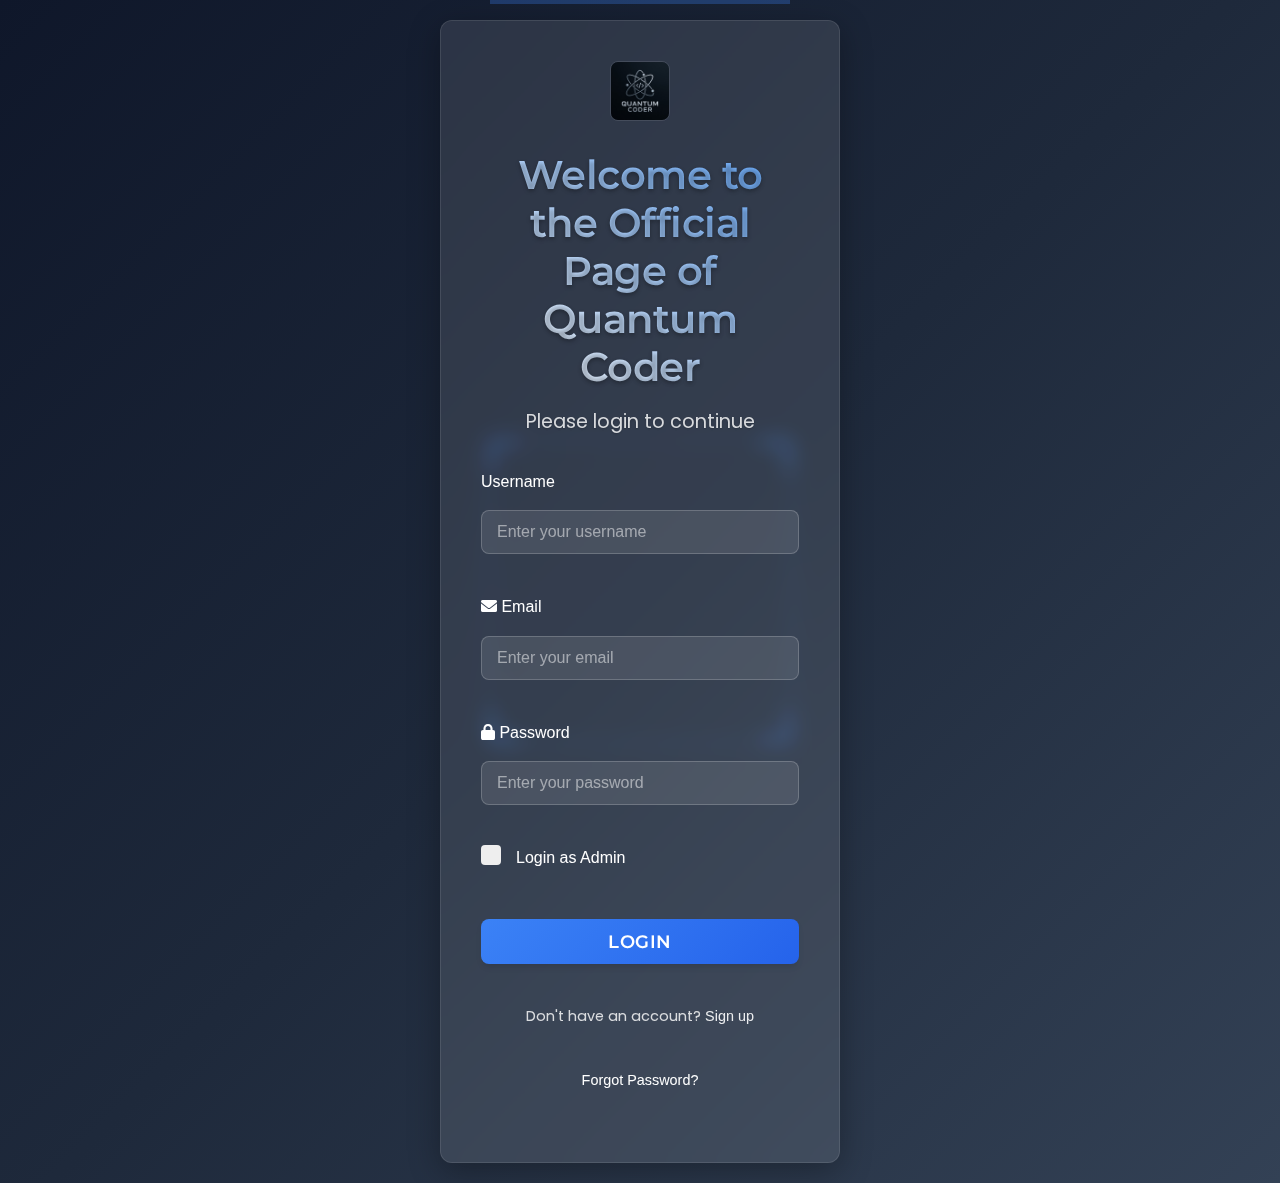
<file: admin.html>
<!DOCTYPE html>
<html lang="en">
<head>
    <meta charset="UTF-8">
    <meta name="viewport" content="width=device-width, initial-scale=1.0">
    <title>Admin Panel - Quantum Coder</title>
    <link rel="stylesheet" href="styles.css">
    <link rel="stylesheet" href="admin.css">
    <link rel="stylesheet" href="https://cdnjs.cloudflare.com/ajax/libs/font-awesome/6.0.0/css/all.min.css">
</head>
<body>
    <div class="admin-container">
        <!-- Floating Elements for 3D Background -->
        <div class="floating-element"></div>
        <div class="floating-element"></div>
        <div class="floating-element"></div>
        
        <div class="admin-sidebar">
            <div class="admin-header">
                <img src="bggg.jpg" alt="Logo" class="admin-logo">
                <h2>Quantum Coder</h2>
                <p>Admin Panel</p>
            </div>
            <nav class="admin-nav">
                <ul>
                    <li class="active"><a href="#dashboard"><i class="fas fa-tachometer-alt"></i> Dashboard</a></li>
                    <li><a href="#users"><i class="fas fa-users"></i> Users</a></li>
                    <li><a href="#settings"><i class="fas fa-cog"></i> Settings</a></li>
                </ul>
            </nav>
        </div>
        
        <div class="admin-main">
            <div class="admin-topbar">
                <div class="admin-search">
                    <input type="text" placeholder="Search...">
                    <i class="fas fa-search"></i>
                </div>
                <div class="admin-user">
                    <span id="admin-username">Loading...</span>
                    <button id="logout-btn">Logout</button>
                </div>
            </div>
            
            <div class="admin-content">
                <div class="dashboard-section">
                    <h2>User Login Activity</h2>
                    <div class="login-stats">
                        <div class="stat-card">
                            <i class="fas fa-users"></i>
                            <h3>Total Users</h3>
                            <p id="total-users">0</p>
                        </div>
                        <div class="stat-card">
                            <i class="fas fa-clock"></i>
                            <h3>Last Login</h3>
                            <p id="last-login">Never</p>
                        </div>
                    </div>
                    
                    <div class="login-table-container">
                        <table class="login-table">
                            <thead>
                                <tr>
                                    <th>Email</th>
                                    <th>Last Login Time</th>
                                    <th>Status</th>
                                    <th>Actions</th>
                                </tr>
                            </thead>
                            <tbody id="login-table-body">
                                <!-- Login data will be populated here -->
                            </tbody>
                        </table>
                    </div>
                </div>

                <div id="settings" class="settings-section" style="display: none;">
                    <h2>Website Development Settings</h2>
                    
                    <div class="settings-grid">
                        <!-- Theme Settings -->
                        <div class="settings-card">
                            <h3><i class="fas fa-palette"></i> Theme Settings</h3>
                            <div class="settings-group">
                                <label>Primary Color</label>
                                <input type="color" id="primary-color" value="#00ffff">
                            </div>
                            <div class="settings-group">
                                <label>Background Color</label>
                                <input type="color" id="bg-color" value="#1a1a1a">
                            </div>
                            <div class="settings-group">
                                <label>Text Color</label>
                                <input type="color" id="text-color" value="#ffffff">
                            </div>
                            <button class="save-btn" onclick="saveThemeSettings()">Save Theme</button>
                        </div>

                        <!-- Website Content -->
                        <div class="settings-card">
                            <h3><i class="fas fa-file-alt"></i> Website Content</h3>
                            <div class="settings-group">
                                <label>Website Title</label>
                                <input type="text" id="website-title" placeholder="Enter website title">
                            </div>
                            <div class="settings-group">
                                <label>Welcome Message</label>
                                <textarea id="welcome-message" placeholder="Enter welcome message"></textarea>
                            </div>
                            <div class="settings-group">
                                <label>Footer Text</label>
                                <input type="text" id="footer-text" placeholder="Enter footer text">
                            </div>
                            <button class="save-btn" onclick="saveContentSettings()">Save Content</button>
                        </div>

                        <!-- Development Tools -->
                        <div class="settings-card">
                            <h3><i class="fas fa-tools"></i> Development Tools</h3>
                            <div class="settings-group">
                                <label>Enable Developer Mode</label>
                                <label class="switch">
                                    <input type="checkbox" id="dev-mode">
                                    <span class="slider"></span>
                                </label>
                            </div>
                            <div class="settings-group">
                                <label>Clear Cache</label>
                                <button class="action-btn" onclick="clearCache()">Clear Now</button>
                            </div>
                            <div class="settings-group">
                                <label>Backup Data</label>
                                <button class="action-btn" onclick="backupData()">Create Backup</button>
                            </div>
                        </div>

                        <!-- Security Settings -->
                        <div class="settings-card">
                            <h3><i class="fas fa-shield-alt"></i> Security Settings</h3>
                            <div class="settings-group">
                                <label>Change Admin Password</label>
                                <input type="password" id="new-password" placeholder="New password">
                                <input type="password" id="confirm-password" placeholder="Confirm password">
                                <button class="save-btn" onclick="changeAdminPassword()">Update Password</button>
                            </div>
                            <div class="settings-group">
                                <label>Session Timeout (minutes)</label>
                                <input type="number" id="session-timeout" min="5" max="120" value="30">
                            </div>
                        </div>
                    </div>
                </div>
            </div>
        </div>
    </div>

    <script src="admin.js"></script>
</body>
</html>
</file>
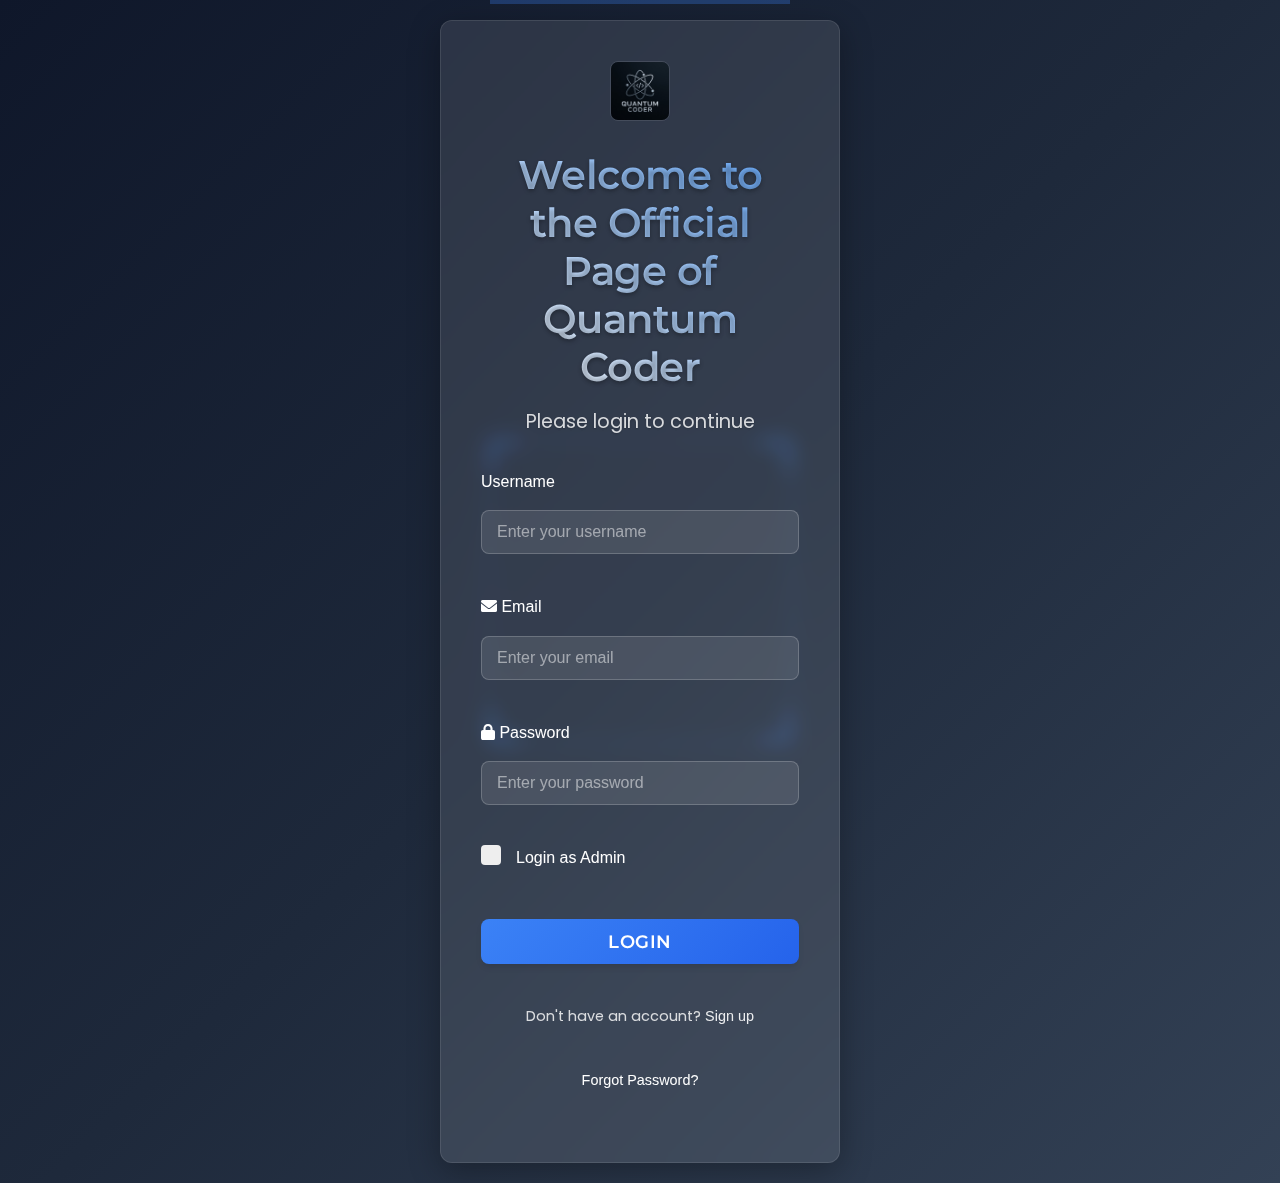
<file: login.html>
<!DOCTYPE html>
<html lang="en">
<head>
    <meta charset="UTF-8">
    <meta name="viewport" content="width=device-width, initial-scale=1.0">
    <title>Login</title>
    <link rel="stylesheet" href="styles.css">
    <link rel="stylesheet" href="login.css">
    <link rel="stylesheet" href="https://cdnjs.cloudflare.com/ajax/libs/font-awesome/6.0.0/css/all.min.css">
</head>
<body>
    <div class="login-container">   
        <div class="background-grid"></div>
        <div class="background-dots"></div>
        <div class="background-circles">
            <div class="circle"></div>
            <div class="circle"></div>
            <div class="circle"></div>
        </div>
        
        <div class="scanner-corners">
            <div class="corner top-left"></div>
            <div class="corner top-right"></div>
            <div class="corner bottom-left"></div>
            <div class="corner bottom-right"></div>
        </div>
        
        <div class="login-box">
            <div class="login-header">
                <div class="logo">
                    <img src="bggg.jpg" alt="Logo">
                </div>
                <h1>Welcome to the Official Page of Quantum Coder</h1>
                <p>Please login to continue</p>
            </div>
            
            <form id="login-form" class="login-form">
                <div class="form-group">
                    <label for="username">Username</label>
                    <input type="text" id="username" name="username" required placeholder="Enter your username">
                </div>
                
                <div class="form-group">
                    <label for="email"><i class="fas fa-envelope"></i> Email</label>
                    <input type="email" id="email" name="email" required placeholder="Enter your email">
                </div>
                
                <div class="form-group">
                    <label for="password"><i class="fas fa-lock"></i> Password</label>
                    <input type="password" id="password" name="password" required placeholder="Enter your password">
                </div>

                <div class="form-group">
                    <label class="checkbox-container">
                        <input type="checkbox" id="admin-login" name="admin-login">
                        <span class="checkmark"></span>
                        Login as Admin
                    </label>
                </div>
                
                <button type="submit" class="login-btn">Login</button>
                
                <div class="login-footer">
                    <p>Don't have an account? <a href="#" id="signup-link">Sign up</a></p>
                    <a href="#" class="forgot-password" id="forgot-password">Forgot Password?</a>
                </div>
            </form>
        </div>
    </div>

    <!-- Admin Verification Modal -->
    <div id="admin-verification-modal" class="modal">
        <div class="modal-content">
            <span class="close-modal">&times;</span>
            <h2>Admin Verification</h2>
            <p class="modal-description">Please provide additional information to verify your admin access.</p>
            <form id="admin-verification-form">
                <div class="form-group">
                    <label for="admin-secret">Admin Secret Key</label>
                    <input type="password" id="admin-secret" required placeholder="Enter admin secret key">
                </div>
                <div class="form-group">
                    <label for="admin-pin">Admin PIN</label>
                    <input type="password" id="admin-pin" required placeholder="Enter admin PIN" maxlength="4">
                </div>
                <div class="form-group">
                    <label for="admin-code">Verification Code</label>
                    <input type="text" id="admin-code" required placeholder="Enter verification code">
                </div>
                <button type="submit" class="login-btn">Verify Admin Access</button>
            </form>
        </div>
    </div>

    <!-- Sign Up Modal -->
    <div id="signup-modal" class="modal">
        <div class="modal-content">
            <span class="close-modal">&times;</span>
            <h2>Create Account</h2>
            <form id="signup-form">
                <div class="form-group">
                    <label for="signup-email">Email</label>
                    <input type="email" id="signup-email" required placeholder="Enter your email">
                </div>
                <div class="form-group">
                    <label for="signup-password">Password</label>
                    <input type="password" id="signup-password" required placeholder="Create a password">
                </div>
                <div class="form-group">
                    <label for="confirm-password">Confirm Password</label>
                    <input type="password" id="confirm-password" required placeholder="Confirm your password">
                </div>
                <button type="submit" class="login-btn">Sign Up</button>
            </form>
        </div>
    </div>

    <!-- Forgot Password Modal -->
    <div id="forgot-password-modal" class="modal">
        <div class="modal-content">
            <span class="close-modal">&times;</span>
            <h2>Reset Password</h2>
            <p class="modal-description">Enter your registered email address. We'll send you a link to reset your password.</p>
            <form id="reset-password-form">
                <div class="form-group">
                    <label for="reset-email">Email</label>
                    <input type="email" id="reset-email" required placeholder="Enter your registered email">
                </div>
                <button type="submit" class="login-btn">Send Reset Link</button>
            </form>
        </div>
    </div>

    <script src="login.js"></script>
</body>
</html>
</file>
<file: styles.css>
/* Import Google Fonts */
@import url('https://fonts.googleapis.com/css2?family=Poppins:wght@300;400;500;600;700&family=Montserrat:wght@400;500;600;700&display=swap');

:root {
    --primary-color: #3b82f6;
    --secondary-color: #2563eb;
    --background-color: #f1f5f9;
    --text-color: #1e293b;
    --header-bg: #ffffff;
    --scanner-color: #3b82f6;
    --card-bg: rgba(255, 255, 255, 0.9);
    --card-shadow: 0 4px 6px -1px rgba(0, 0, 0, 0.1), 0 2px 4px -1px rgba(0, 0, 0, 0.06);
    --hover-shadow: 0 10px 15px -3px rgba(0, 0, 0, 0.1), 0 4px 6px -2px rgba(0, 0, 0, 0.05);
    --primary-font: 'Poppins', sans-serif;
    --secondary-font: 'Montserrat', sans-serif;
}

[data-theme="dark"] {
    --primary-color: #60a5fa;
    --secondary-color: #3b82f6;
    --background-color: #0f172a;
    --text-color: #f8fafc;
    --header-bg: #1e293b;
    --scanner-color: #60a5fa;
    --card-bg: rgba(30, 41, 59, 0.9);
    --card-shadow: 0 4px 6px -1px rgba(0, 0, 0, 0.2), 0 2px 4px -1px rgba(0, 0, 0, 0.1);
    --hover-shadow: 0 10px 15px -3px rgba(0, 0, 0, 0.3), 0 4px 6px -2px rgba(0, 0, 0, 0.2);
    text-shadow: 0 2px 4px rgba(0, 0, 0, 0.2);
}

* {
    margin: 0;
    padding: 0;
    box-sizing: border-box;
    font-family: -apple-system, BlinkMacSystemFont, 'Segoe UI', Roboto, Oxygen, Ubuntu, Cantarell, 'Open Sans', 'Helvetica Neue', sans-serif;
}

body {
    font-family: var(--primary-font);
    margin: 0;
    padding: 0;
    background-color: var(--background-color);
    color: var(--text-color);
    line-height: 1.6;
    transition: background-color 0.3s, color 0.3s;
    -webkit-font-smoothing: antialiased;
    -moz-osx-font-smoothing: grayscale;
}

/* Header Styles */
header {
    background-color: var(--header-bg);
    box-shadow: var(--card-shadow);
    padding: 5px 0;
    position: sticky;
    top: 0;
    z-index: 1000;
    backdrop-filter: blur(10px);
    margin-bottom: 50px;
}

.header-container {
    max-width: 1200px;
    margin: 0 auto;
    padding: 0 20px;
    display: flex;
    justify-content: space-between;
    align-items: center;
}

.logo {
    display: flex;
    align-items: center;
    gap: 8px;
}

.logo img {
    width: 35px;
    height: 35px;
    object-fit: contain;
    border-radius: 8px;
    border: 1px solid rgba(255, 255, 255, 0.1);
}

.logo a {
    font-size: 1.3rem;
    font-weight: 600;
    color: var(--text-color);
    text-decoration: none;
}

nav ul {
    display: flex;
    list-style: none;
    gap: 15px;
    align-items: center;
    margin: 0;
    padding: 0;
    justify-content: flex-end;
}

nav a {
    color: var(--text-color);
    text-decoration: none;
    font-weight: 500;
    transition: all 0.3s;
    padding: 6px 12px;
    border-radius: 6px;
    font-size: 0.9rem;
}

nav a:hover, nav a.active {
    color: var(--primary-color);
    background-color: rgba(99, 102, 241, 0.1);
}

/* Main Content Styles */
.container {
    max-width: 1200px;
    margin: 150px auto 40px;
    padding: 30px;
    background-color: var(--card-bg);
    border-radius: 16px;
    box-shadow: var(--card-shadow);
    backdrop-filter: blur(10px);
    border: 1px solid rgba(255, 255, 255, 0.1);
}

h1 {
    font-family: var(--secondary-font);
    font-weight: 700;
    letter-spacing: -0.5px;
    line-height: 1.2;
    text-align: center;
    margin: 20px 0;
    color: var(--text-color);
    font-size: 2.8em;
    background: linear-gradient(135deg, var(--primary-color), var(--secondary-color));
    -webkit-background-clip: text;
    -webkit-text-fill-color: transparent;
    text-shadow: 0 2px 4px rgba(0, 0, 0, 0.1);
}

h2 {
    font-family: var(--secondary-font);
    font-weight: 600;
    letter-spacing: -0.3px;
    line-height: 1.3;
    margin-bottom: 20px;
    color: var(--text-color);
    font-size: 1.8em;
}

p {
    font-family: var(--primary-font);
    font-weight: 400;
    line-height: 1.7;
    text-align: center;
    margin-bottom: 40px;
    color: var(--text-color);
    font-size: 1.1em;
    max-width: 800px;
    margin-left: auto;
    margin-right: auto;
    opacity: 0.9;
}

/* Scanner Container Styles */
.scanner-container {
    display: flex;
    justify-content: space-around;
    flex-wrap: wrap;
    gap: 30px;
    margin-bottom: 40px;
}

.upload-section, .camera-section {
    background: var(--card-bg);
    padding: 30px;
    border-radius: 16px;
    box-shadow: var(--card-shadow);
    width: 45%;
    min-width: 300px;
    transition: all 0.3s ease;
    border: 1px solid rgba(255, 255, 255, 0.1);
}

.upload-section:hover, .camera-section:hover {
    transform: translateY(-5px);
    box-shadow: var(--hover-shadow);
}

/* Button Styles */
button {
    font-family: var(--secondary-font);
    font-weight: 600;
    letter-spacing: 0.5px;
    text-transform: uppercase;
    font-size: 0.9em;
    background: linear-gradient(135deg, var(--primary-color), var(--secondary-color));
    color: white;
    border: none;
    padding: 12px 24px;
    border-radius: 8px;
    cursor: pointer;
    transition: all 0.3s;
    box-shadow: 0 4px 6px -1px rgba(0, 0, 0, 0.1);
}

button:hover {
    transform: translateY(-2px);
    box-shadow: var(--hover-shadow);
}

/* File Upload Styles */
.file-upload-label {
    display: flex;
    align-items: center;
    justify-content: center;
    gap: 10px;
    padding: 20px;
    background: var(--card-bg);
    border: 2px dashed var(--primary-color);
    border-radius: 12px;
    cursor: pointer;
    transition: all 0.3s;
    margin-bottom: 20px;
}

.file-upload-label:hover {
    background: rgba(99, 102, 241, 0.1);
    border-color: var(--secondary-color);
}

.file-upload-label i {
    font-size: 24px;
    color: var(--primary-color);
}

.file-upload-label img {
    max-width: 100%;
    max-height: 300px;
    object-fit: contain;
    border-radius: 8px;
    margin: 10px 0;
}

/* Camera Container Styles */
#camera-container {
    margin: 20px 0;
    text-align: center;
    border-radius: 12px;
    overflow: hidden;
    position: relative;
    width: 300px;
    height: 300px;
    margin: 0 auto;
    box-shadow: var(--card-shadow);
}

video {
    border-radius: 12px;
    background-color: #000;
    max-width: 100%;
    width: 100%;
    height: 100%;
    object-fit: cover;
}

/* Camera Button Styles */
#start-camera, #stop-camera {
    margin-top: 20px;
    width: auto;
    padding: 12px 24px;
    display: block;
    margin-left: auto;
    margin-right: auto;
}

/* Results Section Styles */
.results-section {
    background: var(--card-bg);
    padding: 30px;
    border-radius: 16px;
    box-shadow: var(--card-shadow);
    margin-top: 40px;
    border: 1px solid rgba(255, 255, 255, 0.1);
}

#results {
    padding: 20px;
    background-color: var(--background-color);
    border-radius: 12px;
    min-height: 50px;
    font-size: 1.1em;
}

.result-content {
    background: var(--card-bg);
    padding: 20px;
    border-radius: 12px;
    box-shadow: var(--card-shadow);
}

.result-content h3 {
    font-family: var(--secondary-font);
    font-weight: 600;
    letter-spacing: -0.2px;
    color: var(--primary-color);
    margin-bottom: 15px;
    text-align: center;
    font-size: 1.4em;
}

.result-link {
    font-family: var(--primary-font);
    font-weight: 500;
    color: var(--primary-color);
    text-decoration: none;
    word-break: break-all;
    transition: color 0.3s ease;
}

.result-link:hover {
    color: var(--secondary-color);
    text-decoration: underline;
}

/* Footer Styles */
footer {
    background-color: var(--footer-bg);
    color: var(--footer-text);
    padding: 30px 0 20px;
    margin-top: 50px;
}

.footer-bottom {
    max-width: 1200px;
    margin: 0 auto;
    padding: 20px;
    text-align: center;
}

/* Dark Mode Toggle Styles */
#dark-mode-toggle {
    background: none;
    border: none;
    color: var(--text-color);
    cursor: pointer;
    font-size: 20px;
    padding: 8px;
    border-radius: 50%;
    transition: all 0.3s;
    width: auto;
}

#dark-mode-toggle:hover {
    background-color: rgba(99, 102, 241, 0.1);
    transform: rotate(30deg);
}

/* Logout Button Styles */
#logout-btn {
    background: none;
    border: none;
    color: var(--text-color);
    cursor: pointer;
    font-size: 16px;
    padding: 8px 16px;
    border-radius: 8px;
    transition: all 0.3s;
    width: auto;
}

#logout-btn:hover {
    background-color: rgba(99, 102, 241, 0.1);
    color: var(--primary-color);
}

#logout-btn i {
    margin-right: 8px;
}

/* Responsive Design */
@media (max-width: 768px) {
    .scanner-container {
        flex-direction: column;
    }
    
    .upload-section, .camera-section {
        width: 100%;
    }
    
    .header-container {
        flex-direction: column;
        gap: 15px;
    }
    
    nav ul {
        flex-wrap: wrap;
        justify-content: center;
    }

    h1 {
        font-size: 2em;
    }
}

/* 3D Background Styles */
.background-3d {
    position: fixed;
    top: 0;
    left: 0;
    width: 100%;
    height: 100%;
    z-index: -1;
    perspective: 1500px;
    overflow: hidden;
    background: linear-gradient(135deg, #ffffff, #f0f0f0);
    transform-style: preserve-3d;
}

.grid-lines {
    position: absolute;
    top: 0;
    left: 0;
    width: 100%;
    height: 100%;
    background-image: 
        linear-gradient(rgba(0, 0, 0, 0.15) 1px, transparent 1px),
        linear-gradient(90deg, rgba(0, 0, 0, 0.15) 1px, transparent 1px);
    background-size: 35px 35px;
    transform-style: preserve-3d;
    animation: gridMove 12s linear infinite;
    opacity: 0.7;
}

.scanning-line {
    position: absolute;
    top: 0;
    left: 0;
    width: 100%;
    height: 4px;
    background: linear-gradient(90deg, 
        transparent 0%, 
        rgba(0, 0, 0, 0.9) 50%, 
        transparent 100%);
    box-shadow: 0 0 30px rgba(0, 0, 0, 0.5);
    animation: scanLine 2s linear infinite;
    transform: translateZ(200px);
    filter: blur(1.5px);
}

.floating-qr {
    position: absolute;
    width: 80px;
    height: 80px;
    background: rgba(255, 255, 255, 0.98);
    border: 4px solid rgba(0, 0, 0, 0.9);
    transform-style: preserve-3d;
    animation: floatQR 6s ease-in-out infinite;
    box-shadow: 0 0 35px rgba(0, 0, 0, 0.4);
    backdrop-filter: blur(10px);
    border-radius: 12px;
}

.floating-qr::before {
    content: '';
    position: absolute;
    top: 0;
    left: 0;
    right: 0;
    bottom: 0;
    background: repeating-linear-gradient(
        45deg,
        transparent,
        transparent 6px,
        rgba(0, 0, 0, 0.15) 6px,
        rgba(0, 0, 0, 0.15) 12px
    );
    animation: qrPattern 3s linear infinite;
    border-radius: 12px;
}

.floating-qr::after {
    content: '';
    position: absolute;
    top: 0;
    left: 0;
    right: 0;
    bottom: 0;
    background: linear-gradient(135deg, 
        rgba(255, 255, 255, 0.15) 0%,
        rgba(255, 255, 255, 0.25) 50%,
        rgba(255, 255, 255, 0.15) 100%);
    border-radius: 12px;
}

.floating-qr:nth-child(1) {
    top: 10%;
    left: 10%;
    animation-delay: 0s;
    transform: translateZ(150px) rotate(45deg);
}

.floating-qr:nth-child(2) {
    top: 40%;
    left: 80%;
    animation-delay: -1.5s;
    transform: translateZ(200px) rotate(-45deg);
}

.floating-qr:nth-child(3) {
    top: 70%;
    left: 30%;
    animation-delay: -3s;
    transform: translateZ(250px) rotate(90deg);
}

.particles {
    position: absolute;
    width: 100%;
    height: 100%;
    background-image: radial-gradient(rgba(0, 0, 0, 0.15) 1px, transparent 1px);
    background-size: 20px 20px;
    animation: particlesMove 10s linear infinite;
    opacity: 0.5;
}

.particles::before {
    content: '';
    position: absolute;
    top: 0;
    left: 0;
    right: 0;
    bottom: 0;
    background: radial-gradient(circle at center, 
        rgba(0, 0, 0, 0.1) 0%,
        transparent 70%);
    animation: pulse 2.5s ease-in-out infinite;
}

@keyframes gridMove {
    0% {
        transform: translateZ(-400px) rotateX(70deg) rotateY(0deg);
    }
    50% {
        transform: translateZ(-400px) rotateX(70deg) rotateY(180deg);
    }
    100% {
        transform: translateZ(-400px) rotateX(70deg) rotateY(360deg);
    }
}

@keyframes scanLine {
    0% {
        top: 0;
        opacity: 0;
        transform: translateZ(200px) scaleX(0.2);
    }
    10% {
        opacity: 1;
        transform: translateZ(200px) scaleX(1);
    }
    90% {
        opacity: 1;
        transform: translateZ(200px) scaleX(1);
    }
    100% {
        top: 100%;
        opacity: 0;
        transform: translateZ(200px) scaleX(0.2);
    }
}

@keyframes floatQR {
    0% {
        transform: translateZ(0) rotate(0deg) scale(1);
        box-shadow: 0 0 35px rgba(0, 0, 0, 0.4);
    }
    25% {
        transform: translateZ(200px) rotate(90deg) scale(1.2);
        box-shadow: 0 0 45px rgba(0, 0, 0, 0.5);
    }
    50% {
        transform: translateZ(300px) rotate(180deg) scale(1);
        box-shadow: 0 0 55px rgba(0, 0, 0, 0.6);
    }
    75% {
        transform: translateZ(200px) rotate(270deg) scale(0.8);
        box-shadow: 0 0 45px rgba(0, 0, 0, 0.5);
    }
    100% {
        transform: translateZ(0) rotate(360deg) scale(1);
        box-shadow: 0 0 35px rgba(0, 0, 0, 0.4);
    }
}

@keyframes qrPattern {
    0% {
        transform: translateX(0);
    }
    100% {
        transform: translateX(12px);
    }
}

@keyframes particlesMove {
    0% {
        background-position: 0 0;
        transform: translateZ(0);
    }
    50% {
        transform: translateZ(100px);
    }
    100% {
        background-position: 20px 20px;
        transform: translateZ(0);
    }
}

@keyframes pulse {
    0% {
        opacity: 0.5;
        transform: scale(1);
    }
    50% {
        opacity: 0.7;
        transform: scale(1.4);
    }
    100% {
        opacity: 0.5;
        transform: scale(1);
    }
}

/* Dark mode adjustments */
[data-theme="dark"] .background-3d {
    background: linear-gradient(135deg, #000000, #1a1a1a);
}

[data-theme="dark"] .grid-lines {
    background-image: 
        linear-gradient(rgba(255, 255, 255, 0.2) 1px, transparent 1px),
        linear-gradient(90deg, rgba(255, 255, 255, 0.2) 1px, transparent 1px);
}

[data-theme="dark"] .floating-qr {
    background: rgba(0, 0, 0, 0.98);
    border-color: rgba(255, 255, 255, 0.9);
    box-shadow: 0 0 45px rgba(255, 255, 255, 0.4);
}

[data-theme="dark"] .floating-qr::before {
    background: repeating-linear-gradient(
        45deg,
        transparent,
        transparent 6px,
        rgba(255, 255, 255, 0.15) 6px,
        rgba(255, 255, 255, 0.15) 12px
    );
}

[data-theme="dark"] .floating-qr::after {
    background: linear-gradient(135deg, 
        rgba(0, 0, 0, 0.15) 0%,
        rgba(0, 0, 0, 0.25) 50%,
        rgba(0, 0, 0, 0.15) 100%);
}

[data-theme="dark"] .scanning-line {
    background: linear-gradient(90deg, 
        transparent 0%, 
        rgba(255, 255, 255, 0.9) 50%, 
        transparent 100%);
    box-shadow: 0 0 40px rgba(255, 255, 255, 0.5);
}

[data-theme="dark"] .particles {
    background-image: radial-gradient(rgba(255, 255, 255, 0.2) 1px, transparent 1px);
}

[data-theme="dark"] .particles::before {
    background: radial-gradient(circle at center, 
        rgba(255, 255, 255, 0.1) 0%,
        transparent 70%);
}

/* Ensure content stays above background */
header, .container {
    position: relative;
    z-index: 1;
}

/* Login Header Styles */
.login-header .logo {
    display: flex;
    align-items: center;
    justify-content: center;
    gap: 15px;
    margin-bottom: 20px;
}

.login-header .logo img {
    width: 50px;
    height: 50px;
    object-fit: contain;
}

.login-header .logo a {
    font-size: 1.8rem;
    font-weight: 600;
    color: #ffffff;
    text-decoration: none;
    text-shadow: 0 2px 4px rgba(0, 0, 0, 0.2);
}

/* OTP Verification Styles */
.otp-actions {
    display: flex;
    flex-direction: column;
    gap: 20px;
    margin-top: 20px;
}

.otp-timer {
    display: flex;
    align-items: center;
    justify-content: space-between;
    background: var(--card-bg);
    padding: 10px 15px;
    border-radius: 8px;
    box-shadow: var(--card-shadow);
}

.otp-timer span {
    font-size: 1.1rem;
    font-weight: 600;
    color: var(--primary-color);
}

.resend-btn {
    background: none;
    border: none;
    color: var(--primary-color);
    cursor: pointer;
    font-weight: 500;
    padding: 5px 10px;
    border-radius: 4px;
    transition: all 0.3s;
}

.resend-btn:hover {
    background: rgba(99, 102, 241, 0.1);
}

.resend-btn:disabled {
    color: var(--text-color);
    opacity: 0.5;
    cursor: not-allowed;
}

.verify-btn {
    background: linear-gradient(135deg, var(--primary-color), var(--secondary-color));
    color: white;
    border: none;
    padding: 12px 24px;
    border-radius: 8px;
    cursor: pointer;
    transition: all 0.3s;
    font-weight: 500;
    width: 100%;
    box-shadow: 0 4px 6px -1px rgba(0, 0, 0, 0.1);
}

.verify-btn:hover {
    transform: translateY(-2px);
    box-shadow: var(--hover-shadow);
}

/* Reset Password Modal Styles */
.modal-description {
    color: #666;
    margin-bottom: 20px;
    text-align: center;
    font-size: 14px;
}

.reset-message {
    padding: 10px;
    border-radius: 4px;
    margin-top: 15px;
    font-size: 14px;
}

.reset-message.success {
    background-color: rgba(0, 255, 0, 0.1);
    border: 1px solid #4CAF50;
}

.reset-message.error {
    background-color: rgba(255, 0, 0, 0.1);
    border: 1px solid #f44336;
}

/* Dark mode styles */
@media (prefers-color-scheme: dark) {
    .modal-description {
        color: #aaa;
    }
    
    .reset-message.success {
        background-color: rgba(0, 255, 0, 0.05);
        border-color: #2e7d32;
    }
    
    .reset-message.error {
        background-color: rgba(255, 0, 0, 0.05);
        border-color: #c62828;
    }
}

.form-group {
    margin-bottom: 20px;
}

#signup-form button {
    margin-top: 20px;
}

/* Dropdown Menu Styles */
.dropdown {
    position: relative;
    display: inline-block;
    margin-left: auto;
}

.dropdown-btn {
    background: none;
    border: none;
    color: var(--text-color);
    font-size: 1.2em;
    cursor: pointer;
    padding: 8px 12px;
    border-radius: 8px;
    transition: all 0.3s ease;
}

.dropdown-btn:hover {
    background: rgba(255, 255, 255, 0.1);
}

.dropdown-content {
    display: none;
    position: absolute;
    right: 0;
    top: 100%;
    background: var(--card-bg);
    min-width: 200px;
    box-shadow: 0 8px 16px rgba(0, 0, 0, 0.2);
    border-radius: 8px;
    z-index: 1000;
    backdrop-filter: blur(10px);
    border: 1px solid rgba(255, 255, 255, 0.1);
    padding: 8px 0;
    margin-top: 5px;
}

.dropdown-item {
    color: var(--text-color);
    padding: 12px 16px;
    text-decoration: none;
    display: flex;
    align-items: center;
    gap: 10px;
    transition: all 0.3s ease;
    width: 100%;
    cursor: pointer;
}

.dropdown-item i {
    width: 20px;
    text-align: center;
}

.dropdown-item:hover {
    background: rgba(255, 255, 255, 0.1);
    color: var(--primary-color);
}

/* Dark mode adjustments */
[data-theme="dark"] .dropdown-content {
    background: rgba(30, 41, 59, 0.9);
    border: 1px solid rgba(255, 255, 255, 0.05);
}

[data-theme="dark"] .dropdown-item:hover {
    background: rgba(255, 255, 255, 0.05);
}

#image-preview {
    width: 100%;
    min-height: 200px;
    max-height: 300px;
    display: flex;
    align-items: center;
    justify-content: center;
    background: rgba(255, 255, 255, 0.05);
    border-radius: 8px;
    margin: 10px 0;
    overflow: hidden;
}

#image-preview img {
    max-width: 100%;
    max-height: 100%;
    object-fit: contain;
    border-radius: 8px;
}
</file>
<file: admin.css>
* {
    margin: 0;
    padding: 0;
    box-sizing: border-box;
    font-family: 'Segoe UI', Tahoma, Geneva, Verdana, sans-serif;
}

body {
    background-color: #f5f6fa;
}

/* Admin Panel Styles */
.admin-container {
    position: relative;
    display: flex;
    min-height: 100vh;
    background: #1a1a1a;
    color: #fff;
    overflow: hidden;
    perspective: 1000px;
}

/* Animated Grid Background */
.admin-container::before {
    content: '';
    position: absolute;
    top: 0;
    left: 0;
    right: 0;
    bottom: 0;
    background: 
        linear-gradient(45deg, rgba(0, 255, 255, 0.1) 25%, transparent 25%),
        linear-gradient(-45deg, rgba(0, 255, 255, 0.1) 25%, transparent 25%),
        linear-gradient(45deg, transparent 75%, rgba(0, 255, 255, 0.1) 75%),
        linear-gradient(-45deg, transparent 75%, rgba(0, 255, 255, 0.1) 75%);
    background-size: 100px 100px;
    background-position: 0 0, 0 50px, 50px -50px, -50px 0px;
    animation: backgroundMove 20s linear infinite;
    opacity: 0.1;
    z-index: 0;
    transform-style: preserve-3d;
}

.admin-container::after {
    content: '';
    position: absolute;
    top: 0;
    left: 0;
    right: 0;
    bottom: 0;
    background: radial-gradient(circle at center, transparent 0%, #1a1a1a 100%);
    z-index: 1;
}

@keyframes backgroundMove {
    0% {
        background-position: 0 0, 0 50px, 50px -50px, -50px 0px;
    }
    100% {
        background-position: 100px 0, 0 50px, 50px -50px, -50px 100px;
    }
}

/* 3D Floating Elements */
.floating-element {
    position: absolute;
    background: rgba(0, 255, 255, 0.1);
    border-radius: 50%;
    animation: float 15s infinite ease-in-out;
    z-index: 0;
    transform-style: preserve-3d;
    box-shadow: 0 0 20px rgba(0, 255, 255, 0.2);
}

.floating-element:nth-child(1) {
    width: 100px;
    height: 100px;
    top: 10%;
    left: 10%;
    animation: float1 15s infinite ease-in-out;
}

.floating-element:nth-child(2) {
    width: 150px;
    height: 150px;
    top: 60%;
    right: 10%;
    animation: float2 20s infinite ease-in-out;
}

.floating-element:nth-child(3) {
    width: 80px;
    height: 80px;
    bottom: 20%;
    left: 20%;
    animation: float3 18s infinite ease-in-out;
}

/* 3D Animation Keyframes */
@keyframes float1 {
    0%, 100% {
        transform: translate3d(0, 0, 0) rotateX(0deg) rotateY(0deg);
    }
    25% {
        transform: translate3d(20px, -20px, 20px) rotateX(45deg) rotateY(45deg);
    }
    50% {
        transform: translate3d(0, -40px, 40px) rotateX(0deg) rotateY(90deg);
    }
    75% {
        transform: translate3d(-20px, -20px, 20px) rotateX(-45deg) rotateY(45deg);
    }
}

@keyframes float2 {
    0%, 100% {
        transform: translate3d(0, 0, 0) rotateX(0deg) rotateY(0deg);
    }
    25% {
        transform: translate3d(-30px, 30px, 30px) rotateX(60deg) rotateY(60deg);
    }
    50% {
        transform: translate3d(0, 60px, 60px) rotateX(0deg) rotateY(120deg);
    }
    75% {
        transform: translate3d(30px, 30px, 30px) rotateX(-60deg) rotateY(60deg);
    }
}

@keyframes float3 {
    0%, 100% {
        transform: translate3d(0, 0, 0) rotateX(0deg) rotateY(0deg);
    }
    25% {
        transform: translate3d(15px, -15px, 15px) rotateX(30deg) rotateY(30deg);
    }
    50% {
        transform: translate3d(0, -30px, 30px) rotateX(0deg) rotateY(60deg);
    }
    75% {
        transform: translate3d(-15px, -15px, 15px) rotateX(-30deg) rotateY(30deg);
    }
}

/* 3D Content Effects */
.admin-sidebar,
.admin-main {
    position: relative;
    z-index: 2;
    transform-style: preserve-3d;
    transition: transform 0.5s ease;
}

.admin-sidebar:hover,
.admin-main:hover {
    transform: translateZ(20px);
}

/* Enhanced Glass Effect */
.admin-sidebar {
    width: 250px;
    background: rgba(0, 0, 0, 0.7);
    backdrop-filter: blur(10px);
    padding: 20px;
    border-right: 1px solid rgba(0, 255, 255, 0.1);
    box-shadow: 0 0 30px rgba(0, 0, 0, 0.5);
}

.admin-logo {
    width: 60px;
    height: 60px;
    margin-bottom: 10px;
}

.admin-header {
    text-align: center;
    margin-bottom: 30px;
}

.admin-header h2 {
    font-size: 1.5em;
    margin-bottom: 5px;
}

.admin-header p {
    color: #ccc;
    font-size: 0.9em;
}

/* Navigation Styles */
.admin-nav ul {
    list-style: none;
    padding: 0;
}

.admin-nav li {
    margin-bottom: 10px;
}

.admin-nav a {
    display: flex;
    align-items: center;
    padding: 12px 15px;
    color: #fff;
    text-decoration: none;
    border-radius: 5px;
    transition: all 0.3s ease;
}

.admin-nav a i {
    margin-right: 10px;
    width: 20px;
    text-align: center;
}

.admin-nav li.active a,
.admin-nav a:hover {
    background: rgba(0, 255, 255, 0.1);
    color: #00ffff;
}

/* Main Content Styles */
.admin-main {
    flex: 1;
    padding: 20px;
    background: rgba(0, 0, 0, 0.5);
    backdrop-filter: blur(5px);
    box-shadow: 0 0 30px rgba(0, 0, 0, 0.3);
}

.admin-topbar {
    display: flex;
    justify-content: space-between;
    align-items: center;
    margin-bottom: 30px;
    padding-bottom: 20px;
    border-bottom: 1px solid rgba(255, 255, 255, 0.1);
}

.admin-search {
    position: relative;
    width: 300px;
}

.admin-search input {
    width: 100%;
    padding: 10px 15px 10px 35px;
    background: rgba(0, 0, 0, 0.7);
    backdrop-filter: blur(5px);
    border: 1px solid rgba(0, 255, 255, 0.1);
    border-radius: 5px;
    color: #fff;
    transition: all 0.3s ease;
    transform-style: preserve-3d;
}

.admin-search i {
    position: absolute;
    left: 10px;
    top: 50%;
    transform: translateY(-50%);
    color: #ccc;
}

.admin-search input:focus {
    border-color: rgba(0, 255, 255, 0.3);
    box-shadow: 0 0 10px rgba(0, 255, 255, 0.2);
    transform: translateZ(10px);
}

.admin-user {
    display: flex;
    align-items: center;
    gap: 20px;
}

#logout-btn {
    padding: 8px 15px;
    background: rgba(255, 0, 0, 0.2);
    border: 1px solid rgba(255, 0, 0, 0.3);
    color: #ff4444;
    border-radius: 5px;
    cursor: pointer;
    transition: all 0.3s ease;
}

#logout-btn:hover {
    background: rgba(255, 0, 0, 0.3);
}

.login-stats {
    display: grid;
    grid-template-columns: repeat(auto-fit, minmax(200px, 1fr));
    gap: 20px;
    margin-bottom: 30px;
}

.stat-card {
    background: rgba(0, 0, 0, 0.7);
    padding: 20px;
    border-radius: 10px;
    text-align: center;
    border: 1px solid rgba(0, 255, 255, 0.1);
    backdrop-filter: blur(5px);
    box-shadow: 0 8px 32px rgba(0, 0, 0, 0.3);
    transition: transform 0.3s ease, box-shadow 0.3s ease;
    transform-style: preserve-3d;
}

.stat-card i {
    font-size: 2em;
    color: #00ffff;
    margin-bottom: 10px;
}

.stat-card h3 {
    font-size: 1.1em;
    margin-bottom: 10px;
    color: #ccc;
}

.stat-card p {
    font-size: 1.5em;
    font-weight: bold;
}

.stat-card:hover {
    transform: translateY(-5px) translateZ(20px);
    box-shadow: 0 12px 40px rgba(0, 0, 0, 0.4),
                0 0 20px rgba(0, 255, 255, 0.2);
}

.login-table-container {
    background: rgba(0, 0, 0, 0.7);
    border-radius: 10px;
    overflow: hidden;
    border: 1px solid rgba(0, 255, 255, 0.1);
    backdrop-filter: blur(5px);
    box-shadow: 0 8px 32px rgba(0, 0, 0, 0.3);
    transition: transform 0.3s ease, box-shadow 0.3s ease;
    transform-style: preserve-3d;
}

.login-table {
    width: 100%;
    border-collapse: collapse;
}

.login-table th,
.login-table td {
    padding: 15px;
    text-align: left;
    border-bottom: 1px solid rgba(255, 255, 255, 0.1);
}

.login-table th {
    background: rgba(0, 255, 255, 0.1);
    color: #00ffff;
    font-weight: 500;
}

.login-table tr:hover {
    background: rgba(255, 255, 255, 0.05);
}

.login-table td:last-child {
    color: #00ff00;
}

.login-table:hover {
    transform: translateY(-5px) translateZ(20px);
    box-shadow: 0 12px 40px rgba(0, 0, 0, 0.4),
                0 0 20px rgba(0, 255, 255, 0.2);
}

/* Responsive Design */
@media (max-width: 768px) {
    .admin-container {
        flex-direction: column;
    }
    
    .admin-sidebar {
        width: 100%;
        border-right: none;
        border-bottom: 1px solid rgba(255, 255, 255, 0.1);
    }
    
    .admin-nav ul {
        display: flex;
        gap: 10px;
        overflow-x: auto;
    }
    
    .admin-nav li {
        margin-bottom: 0;
    }
    
    .admin-search {
        width: 100%;
    }
}

/* Settings Section Styles */
.settings-section {
    padding: 20px;
}

.settings-grid {
    display: grid;
    grid-template-columns: repeat(auto-fit, minmax(300px, 1fr));
    gap: 20px;
    margin-top: 20px;
}

.settings-card {
    background: rgba(0, 0, 0, 0.7);
    padding: 20px;
    border-radius: 10px;
    border: 1px solid rgba(0, 255, 255, 0.1);
    backdrop-filter: blur(5px);
    box-shadow: 0 8px 32px rgba(0, 0, 0, 0.3);
    transition: transform 0.3s ease, box-shadow 0.3s ease;
    transform-style: preserve-3d;
}

.settings-card h3 {
    color: #00ffff;
    margin-bottom: 20px;
    display: flex;
    align-items: center;
    gap: 10px;
}

.settings-group {
    margin-bottom: 15px;
}

.settings-group label {
    display: block;
    margin-bottom: 8px;
    color: #ccc;
}

.settings-group input[type="text"],
.settings-group input[type="password"],
.settings-group input[type="number"],
.settings-group textarea {
    width: 100%;
    padding: 10px;
    background: rgba(0, 0, 0, 0.7);
    backdrop-filter: blur(5px);
    border: 1px solid rgba(0, 255, 255, 0.1);
    border-radius: 5px;
    color: #fff;
    margin-bottom: 10px;
    transition: all 0.3s ease;
    transform-style: preserve-3d;
}

.settings-group input:focus,
.settings-group textarea:focus {
    border-color: rgba(0, 255, 255, 0.3);
    box-shadow: 0 0 10px rgba(0, 255, 255, 0.2);
    transform: translateZ(10px);
}

.settings-group textarea {
    min-height: 100px;
    resize: vertical;
}

.save-btn {
    background: linear-gradient(135deg, #00ffff 0%, #0088ff 100%);
    color: #fff;
    border: none;
    padding: 10px 20px;
    border-radius: 5px;
    cursor: pointer;
    transition: all 0.3s ease;
    width: 100%;
    transform-style: preserve-3d;
}

.save-btn:hover {
    background: linear-gradient(135deg, #0088ff 0%, #00ffff 100%);
    transform: translateY(-2px) translateZ(10px);
    box-shadow: 0 5px 15px rgba(0, 0, 0, 0.3);
}

.action-btn {
    background: rgba(255, 255, 255, 0.1);
    color: #fff;
    border: 1px solid rgba(255, 255, 255, 0.2);
    padding: 8px 15px;
    border-radius: 5px;
    cursor: pointer;
    transition: all 0.3s ease;
    width: 100%;
    transform-style: preserve-3d;
}

.action-btn:hover {
    background: rgba(255, 255, 255, 0.2);
    transform: translateY(-2px) translateZ(10px);
    box-shadow: 0 5px 15px rgba(0, 0, 0, 0.3);
}

/* Switch Toggle */
.switch {
    position: relative;
    display: inline-block;
    width: 60px;
    height: 34px;
}

.switch input {
    opacity: 0;
    width: 0;
    height: 0;
}

.slider {
    position: absolute;
    cursor: pointer;
    top: 0;
    left: 0;
    right: 0;
    bottom: 0;
    background-color: rgba(255, 255, 255, 0.1);
    transition: .4s;
    border-radius: 34px;
}

.slider:before {
    position: absolute;
    content: "";
    height: 26px;
    width: 26px;
    left: 4px;
    bottom: 4px;
    background-color: #fff;
    transition: .4s;
    border-radius: 50%;
}

input:checked + .slider {
    background-color: #00ffff;
}

input:checked + .slider:before {
    transform: translateX(26px);
}

/* Status Indicators */
.status-active {
    color: #00ff00;
    padding: 5px 10px;
    border-radius: 15px;
    background: rgba(0, 255, 0, 0.1);
    font-size: 0.9em;
}

.status-blocked {
    color: #ff4444;
    padding: 5px 10px;
    border-radius: 15px;
    background: rgba(255, 68, 68, 0.1);
    font-size: 0.9em;
}

/* Block/Unblock Buttons */
.block-btn, .unblock-btn {
    padding: 6px 12px;
    border: none;
    border-radius: 5px;
    cursor: pointer;
    font-size: 0.9em;
    transition: all 0.3s ease;
    display: flex;
    align-items: center;
    gap: 5px;
    transform-style: preserve-3d;
}

.block-btn {
    background: rgba(255, 68, 68, 0.2);
    color: #ff4444;
}

.block-btn:hover {
    background: rgba(255, 68, 68, 0.3);
    transform: translateY(-2px) translateZ(10px);
    box-shadow: 0 5px 15px rgba(0, 0, 0, 0.3);
}

.unblock-btn {
    background: rgba(0, 255, 0, 0.2);
    color: #00ff00;
}

.unblock-btn:hover {
    background: rgba(0, 255, 0, 0.3);
    transform: translateY(-2px) translateZ(10px);
    box-shadow: 0 5px 15px rgba(0, 0, 0, 0.3);
}

/* Table Cell Alignment */
.login-table td {
    vertical-align: middle;
}

/* Section Styles */
.admin-content > div {
    display: none;
    animation: fadeIn 0.3s ease;
}

.admin-content > div:first-child {
    display: block;
}

@keyframes fadeIn {
    from {
        opacity: 0;
        transform: translateY(10px);
    }
    to {
        opacity: 1;
        transform: translateY(0);
    }
}
</file>
<file: login.css>
.login-container {
    min-height: 100vh;
    display: flex;
    align-items: center;
    justify-content: center;
    background: linear-gradient(135deg, #0f172a, #1e293b, #334155);
    padding: 20px;
    position: relative;
    overflow: hidden;
}

/* Animated Background Elements */
.background-grid {
    position: fixed;
    top: 0;
    left: 0;
    width: 100%;
    height: 100%;
    background-image: 
        linear-gradient(rgba(255, 255, 255, 0.05) 1px, transparent 1px),
        linear-gradient(90deg, rgba(255, 255, 255, 0.05) 1px, transparent 1px);
    background-size: 50px 50px;
    transform: perspective(1000px) rotateX(60deg);
    animation: gridMove 15s linear infinite;
    opacity: 0.7;
    z-index: -1;
}

.background-dots {
    position: fixed;
    top: 0;
    left: 0;
    width: 100%;
    height: 100%;
    background-image: radial-gradient(rgba(255, 255, 255, 0.1) 1px, transparent 1px);
    background-size: 30px 30px;
    animation: dotsMove 20s linear infinite;
    opacity: 0.5;
    z-index: -1;
}

.background-circles {
    position: fixed;
    top: 0;
    left: 0;
    width: 100%;
    height: 100%;
    z-index: -1;
}

.circle {
    position: fixed;
    border-radius: 50%;
    background: radial-gradient(circle at center, 
        rgba(96, 165, 250, 0.2) 0%,
        transparent 70%);
    animation: float 8s ease-in-out infinite;
    filter: blur(10px);
}

.circle:nth-child(1) {
    width: 300px;
    height: 300px;
    top: 10%;
    left: 10%;
    animation-delay: 0s;
}

.circle:nth-child(2) {
    width: 200px;
    height: 200px;
    top: 60%;
    right: 10%;
    animation-delay: -2s;
}

.circle:nth-child(3) {
    width: 150px;
    height: 150px;
    bottom: 10%;
    left: 20%;
    animation-delay: -4s;
}

/* Background Animations */
@keyframes gridMove {
    0% {
        transform: perspective(1000px) rotateX(60deg) translateY(0);
    }
    100% {
        transform: perspective(1000px) rotateX(60deg) translateY(50px);
    }
}

@keyframes dotsMove {
    0% {
        background-position: 0 0;
    }
    100% {
        background-position: 30px 30px;
    }
}

@keyframes float {
    0% {
        transform: translateY(0) scale(1);
        opacity: 0.5;
    }
    50% {
        transform: translateY(-20px) scale(1.1);
        opacity: 0.8;
    }
    100% {
        transform: translateY(0) scale(1);
        opacity: 0.5;
    }
}

/* Dark mode adjustments */
[data-theme="dark"] .login-container {
    background: linear-gradient(135deg, #0f172a, #1e293b, #334155);
}

[data-theme="dark"] .background-grid {
    background-image: 
        linear-gradient(rgba(255, 255, 255, 0.05) 1px, transparent 1px),
        linear-gradient(90deg, rgba(255, 255, 255, 0.05) 1px, transparent 1px);
}

[data-theme="dark"] .background-dots {
    background-image: radial-gradient(rgba(255, 255, 255, 0.1) 1px, transparent 1px);
}

[data-theme="dark"] .circle {
    background: radial-gradient(circle at center, 
        rgba(96, 165, 250, 0.2) 0%,
        transparent 70%);
}

/* QR Scanner Elements (existing styles) */
.login-container::before {
    content: '';
    position: absolute;
    top: 50%;
    left: 50%;
    transform: translate(-50%, -50%);
    width: 300px;
    height: 300px;
    border: 4px solid var(--primary-color);
    border-radius: 12px;
    animation: pulse 2s infinite;
    opacity: 0.1;
    z-index: 1;
}

.login-container::after {
    content: '';
    position: absolute;
    top: 0;
    left: 50%;
    transform: translateX(-50%);
    width: 300px;
    height: 4px;
    background: var(--primary-color);
    animation: scan 3s linear infinite;
    opacity: 0.3;
    z-index: 1;
}

/* Scanner Corners */
.scanner-corners {
    position: absolute;
    top: 50%;
    left: 50%;
    transform: translate(-50%, -50%);
    width: 300px;
    height: 300px;
}

.corner {
    position: absolute;
    width: 30px;
    height: 30px;
    border-color: var(--primary-color);
    border-style: solid;
    border-width: 0;
    opacity: 0.5;
}

.corner.top-left {
    top: 0;
    left: 0;
    border-top-width: 4px;
    border-left-width: 4px;
    animation: cornerPulse 2s infinite;
}

.corner.top-right {
    top: 0;
    right: 0;
    border-top-width: 4px;
    border-right-width: 4px;
    animation: cornerPulse 2s infinite 0.5s;
}

.corner.bottom-left {
    bottom: 0;
    left: 0;
    border-bottom-width: 4px;
    border-left-width: 4px;
    animation: cornerPulse 2s infinite 1s;
}

.corner.bottom-right {
    bottom: 0;
    right: 0;
    border-bottom-width: 4px;
    border-right-width: 4px;
    animation: cornerPulse 2s infinite 1.5s;
}

/* Animations */
@keyframes pulse {
    0% {
        transform: translate(-50%, -50%) scale(1);
        opacity: 0.1;
    }
    50% {
        transform: translate(-50%, -50%) scale(1.05);
        opacity: 0.2;
    }
    100% {
        transform: translate(-50%, -50%) scale(1);
        opacity: 0.1;
    }
}

@keyframes scan {
    0% {
        top: 0;
        opacity: 0.3;
    }
    50% {
        opacity: 0.6;
    }
    100% {
        top: 100%;
        opacity: 0.3;
    }
}

@keyframes cornerPulse {
    0% {
        opacity: 0.5;
    }
    50% {
        opacity: 1;
    }
    100% {
        opacity: 0.5;
    }
}

/* Enhanced Login Box */
.login-box {
    background: rgba(255, 255, 255, 0.1);
    padding: 40px;
    border-radius: 12px;
    box-shadow: 0 8px 32px rgba(0, 0, 0, 0.3);
    width: 100%;
    max-width: 400px;
    backdrop-filter: blur(10px);
    position: relative;
    z-index: 2;
    animation: boxFloat 3s ease-in-out infinite;
    border: 1px solid rgba(255, 255, 255, 0.1);
}

@keyframes boxFloat {
    0% {
        transform: translateY(0);
    }
    50% {
        transform: translateY(-10px);
    }
    100% {
        transform: translateY(0);
    }
}

.login-header {
    text-align: center;
    margin-bottom: 30px;
}

.login-header .logo {
    margin-bottom: 20px;
}

.login-header .logo img {
    width: 60px;
    height: 60px;
    margin-bottom: 10px;
}

.login-header h1 {
    color: #ffffff;
    font-size: 2.5em;
    margin-bottom: 15px;
    text-shadow: 0 2px 4px rgba(0, 0, 0, 0.3);
    font-weight: 600;
    background: linear-gradient(45deg, #ffffff, #60a5fa);
    -webkit-background-clip: text;
    -webkit-text-fill-color: transparent;
    animation: textGlow 2s ease-in-out infinite alternate;
}

.login-header p {
    color: rgba(255, 255, 255, 0.9);
    font-size: 1.2em;
    margin-bottom: 30px;
    text-shadow: 0 1px 2px rgba(0, 0, 0, 0.2);
}

@keyframes textGlow {
    0% {
        text-shadow: 0 0 10px rgba(96, 165, 250, 0.5);
    }
    100% {
        text-shadow: 0 0 20px rgba(96, 165, 250, 0.8);
    }
}

.login-form {
    display: flex;
    flex-direction: column;
    gap: 20px;
}

.form-group {
    display: flex;
    flex-direction: column;
    gap: 8px;
}

.form-group label {
    color: #ffffff;
    font-size: 1em;
    margin-bottom: 8px;
    display: block;
    font-weight: 500;
}

.form-group input {
    width: 100%;
    padding: 12px 15px;
    border: 1px solid rgba(255, 255, 255, 0.2);
    border-radius: 8px;
    background: rgba(255, 255, 255, 0.1);
    color: #ffffff;
    font-size: 1em;
    transition: all 0.3s ease;
}

.form-group input::placeholder {
    color: rgba(255, 255, 255, 0.5);
}

.form-group input:focus {
    outline: none;
    border-color: var(--primary-color);
    background: rgba(255, 255, 255, 0.15);
    box-shadow: 0 0 0 2px rgba(74, 107, 255, 0.2);
}

.remember-me {
    flex-direction: row;
    align-items: center;
    gap: 10px;
}

.remember-me label {
    color: #ffffff;
    font-size: 0.9em;
}

.login-btn {
    background-color: var(--primary-color);
    color: white;
    padding: 12px;
    border: none;
    border-radius: 8px;
    font-size: 1.1em;
    font-weight: 600;
    cursor: pointer;
    transition: all 0.3s ease;
    position: relative;
    overflow: hidden;
}

.login-btn::before {
    content: '';
    position: absolute;
    top: 0;
    left: -100%;
    width: 100%;
    height: 100%;
    background: linear-gradient(90deg, transparent, rgba(255, 255, 255, 0.2), transparent);
    animation: buttonShine 3s infinite;
}

@keyframes buttonShine {
    0% {
        left: -100%;
    }
    50% {
        left: 100%;
    }
    100% {
        left: -100%;
    }
}

.login-btn:hover {
    background-color: var(--secondary-color);
    transform: translateY(-2px);
    box-shadow: 0 4px 15px rgba(74, 107, 255, 0.4);
}

.login-footer {
    text-align: center;
    margin-top: 20px;
}

.login-footer p {
    color: rgba(255, 255, 255, 0.9);
    font-size: 0.9em;
}

.login-footer a {
    color: #ffffff;
    text-decoration: none;
    font-weight: 500;
    transition: color 0.3s;
}

.login-footer a:hover {
    color: var(--primary-color);
    text-decoration: underline;
}

.forgot-password {
    display: block;
    margin-top: 10px;
    font-size: 0.9em;
}

@media (max-width: 480px) {
    .login-box {
        padding: 30px 20px;
    }
    
    .login-header h1 {
        font-size: 1.8em;
    }
}

/* Remove social login styles */
.social-login,
.social-btn,
.google-btn,
.divider {
    display: none;
}

/* Modal Styles */
.modal {
    display: none;
    position: fixed;
    z-index: 1000;
    left: 0;
    top: 0;
    width: 100%;
    height: 100%;
    background-color: rgba(0, 0, 0, 0.5);
    overflow: auto;
}

.modal-content {
    background-color: #1a1a1a;
    margin: auto;
    padding: 30px;
    border-radius: 10px;
    width: 90%;
    max-width: 500px;
    position: absolute;
    top: 50%;
    left: 50%;
    transform: translate(-50%, -50%);
    box-shadow: 0 0 20px rgba(0, 0, 0, 0.3);
    border: 1px solid rgba(255, 255, 255, 0.1);
}

.modal-content h2 {
    color: #fff;
    margin-bottom: 20px;
    text-align: center;
    font-size: 24px;
}

.modal-description {
    color: #ccc;
    margin-bottom: 20px;
    text-align: center;
    font-size: 14px;
}

.close-modal {
    color: #aaa;
    float: right;
    font-size: 28px;
    font-weight: bold;
    cursor: pointer;
    position: absolute;
    right: 20px;
    top: 10px;
}

.close-modal:hover,
.close-modal:focus {
    color: #fff;
    text-decoration: none;
    cursor: pointer;
}

/* Admin Verification Modal Specific Styles */
#admin-verification-modal .modal-content {
    background: linear-gradient(135deg, #1a1a1a 0%, #2a2a2a 100%);
    border: 1px solid rgba(0, 255, 255, 0.2);
    box-shadow: 0 0 30px rgba(0, 255, 255, 0.1);
}

#admin-verification-modal .form-group {
    margin-bottom: 20px;
}

#admin-verification-modal .form-group label {
    display: block;
    margin-bottom: 8px;
    color: #fff;
    font-size: 14px;
}

#admin-verification-modal input[type="password"],
#admin-verification-modal input[type="text"] {
    width: 100%;
    padding: 12px;
    background: rgba(255, 255, 255, 0.05);
    border: 1px solid rgba(255, 255, 255, 0.1);
    border-radius: 5px;
    color: #fff;
    font-size: 14px;
    transition: all 0.3s ease;
}

#admin-verification-modal input[type="password"]:focus,
#admin-verification-modal input[type="text"]:focus {
    border-color: #00ffff;
    box-shadow: 0 0 10px rgba(0, 255, 255, 0.2);
    outline: none;
}

#admin-verification-modal .login-btn {
    width: 100%;
    padding: 12px;
    background: linear-gradient(135deg, #00ffff 0%, #0088ff 100%);
    border: none;
    border-radius: 5px;
    color: #fff;
    font-size: 16px;
    cursor: pointer;
    transition: all 0.3s ease;
    margin-top: 10px;
}

#admin-verification-modal .login-btn:hover {
    background: linear-gradient(135deg, #0088ff 0%, #00ffff 100%);
    transform: translateY(-2px);
    box-shadow: 0 5px 15px rgba(0, 255, 255, 0.3);
}

.verification-message {
    margin-top: 15px;
    padding: 10px;
    border-radius: 5px;
    text-align: center;
    font-size: 14px;
}

.verification-message.success {
    background-color: rgba(0, 255, 0, 0.1);
    color: #00ff00;
    border: 1px solid rgba(0, 255, 0, 0.2);
}

.verification-message.error {
    background-color: rgba(255, 0, 0, 0.1);
    color: #ff0000;
    border: 1px solid rgba(255, 0, 0, 0.2);
}

/* Google Sign-In Button Styles */
#google-signin {
    width: 100%;
    padding: 12px;
    border: 1px solid #e0e0e0;
    border-radius: 8px;
    background-color: #ffffff;
    color: #757575;
    font-size: 1em;
    font-weight: 500;
    cursor: pointer;
    transition: all 0.3s ease;
    display: flex;
    align-items: center;
    justify-content: center;
    gap: 10px;
}

#google-signin:hover {
    background-color: #f5f5f5;
    transform: translateY(-2px);
    box-shadow: 0 4px 8px rgba(0, 0, 0, 0.1);
}

#google-signin i {
    font-size: 1.2em;
    color: #DB4437;
}

/* Divider Styles */
.divider {
    display: flex;
    align-items: center;
    text-align: center;
    margin: 20px 0;
    color: rgba(255, 255, 255, 0.7);
}

.divider::before,
.divider::after {
    content: '';
    flex: 1;
    border-bottom: 1px solid rgba(255, 255, 255, 0.2);
}

.divider span {
    padding: 0 10px;
    font-size: 0.9em;
}

/* Admin Login Checkbox Styles */
.checkbox-container {
    display: block;
    position: relative;
    padding-left: 35px;
    margin-bottom: 12px;
    cursor: pointer;
    font-size: 14px;
    -webkit-user-select: none;
    -moz-user-select: none;
    -ms-user-select: none;
    user-select: none;
}

.checkbox-container input {
    position: absolute;
    opacity: 0;
    cursor: pointer;
    height: 0;
    width: 0;
}

.checkmark {
    position: absolute;
    top: 0;
    left: 0;
    height: 20px;
    width: 20px;
    background-color: #eee;
    border-radius: 4px;
    transition: all 0.3s ease;
}

.checkbox-container:hover input ~ .checkmark {
    background-color: #ccc;
}

.checkbox-container input:checked ~ .checkmark {
    background-color: #3498db;
}

.checkmark:after {
    content: "";
    position: absolute;
    display: none;
}

.checkbox-container input:checked ~ .checkmark:after {
    display: block;
}

.checkbox-container .checkmark:after {
    left: 6px;
    top: 3px;
    width: 8px;
    height: 12px;
    border: solid white;
    border-width: 0 2px 2px 0;
    -webkit-transform: rotate(45deg);
    -ms-transform: rotate(45deg);
    transform: rotate(45deg);
}
</file>
